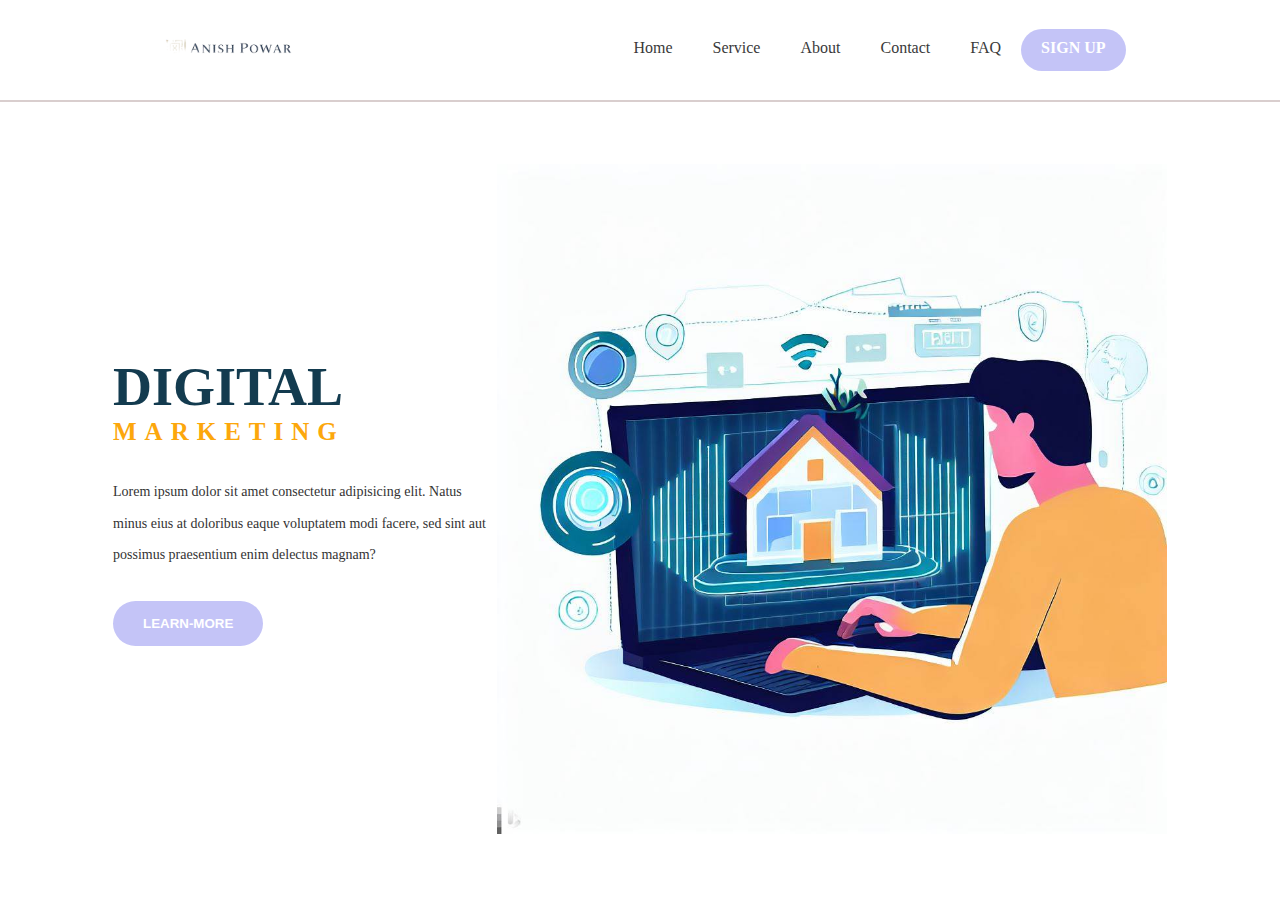
<file: FlexBox/index.html>
<!DOCTYPE html>
<html lang="en">
<head>
    <meta charset="UTF-8">
    <meta http-equiv="X-UA-Compatible" content="IE=edge">
    <meta name="viewport" content="width=device-width, initial-scale=1.0">
    <title>Document</title>
    <link rel="stylesheet" href="style.css">
</head>
<body>

    <header>
        <div class="logo">
            <img src="./assets/Free_Sample_By_Wix-removebg-preview.png" alt="Logo" width="150px">
        </div>

        <nav>
            <ul>
                <li><a href="#">Home</a></li>
                <li><a href="#">Service</a></li>
                <li><a href="#">About</a></li>
                <li><a href="#">Contact</a></li>
                <li><a href="#">FAQ</a></li>
                <li><a href="#" class="sign-btn">Sign Up</a></li>
            </ul>

        </nav>
    </header>

    <main>
        <div class="content-left">
            <h1>Digital</h1>
            <h2>Marketing</h2>
            <p>Lorem ipsum dolor sit amet consectetur adipisicing elit. Natus minus eius at doloribus eaque voluptatem modi facere, sed sint aut possimus praesentium enim delectus magnam?</p>
            <button class="cta">Learn-more</button>
        </div>
        <div class="content-right">
            <img class="hero-image" src="./assets/OIG.jpg" alt="">
        </div>
    </main>

    
</body>
</html>
</file>
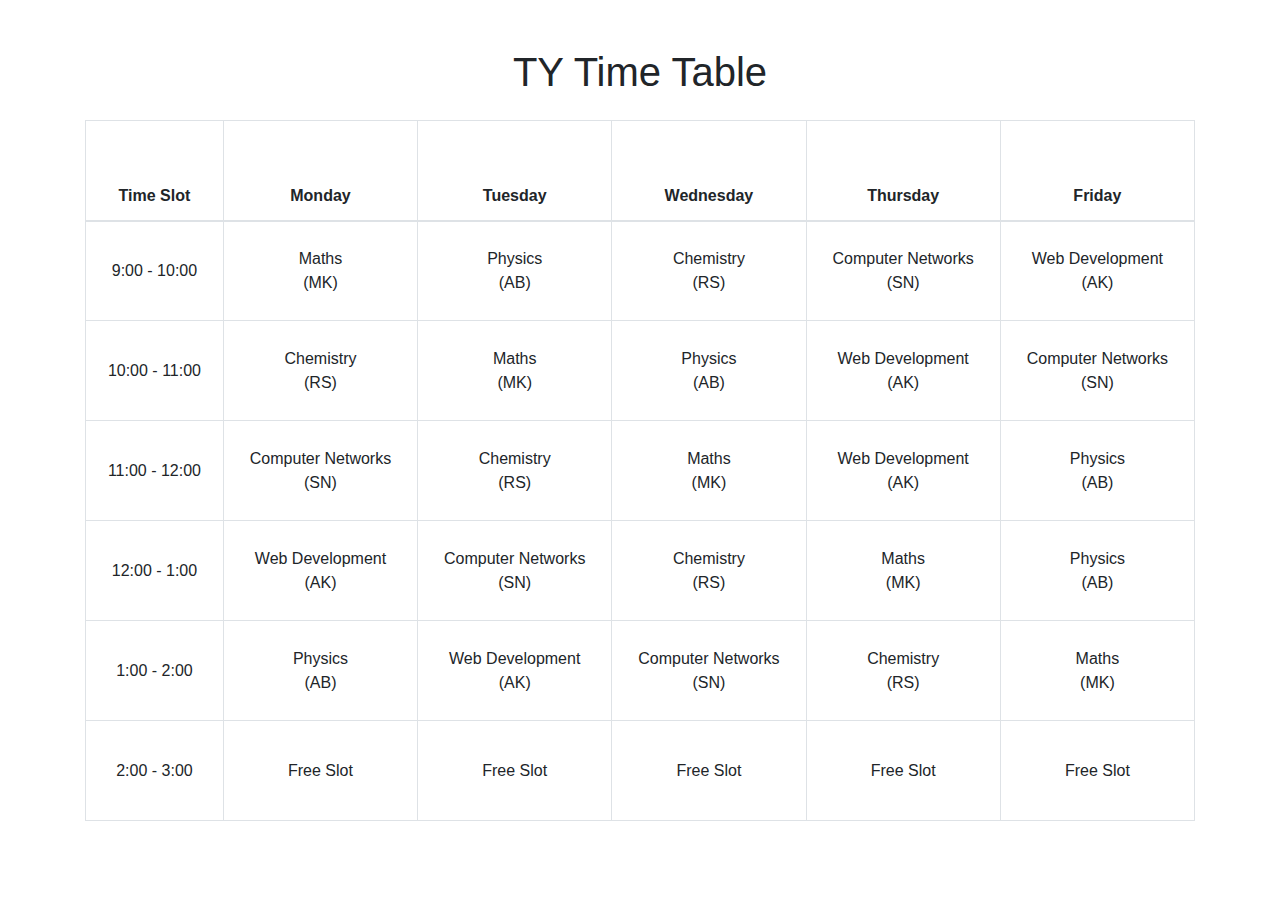
<file: Problem1/index.html>
<!DOCTYPE html>
<html>

<head>
    <title>TY Time Table</title>
    <meta charset="UTF-8">
    <meta name="viewport" content="width=device-width, initial-scale=1.0">
    <link rel="stylesheet" href="https://maxcdn.bootstrapcdn.com/bootstrap/4.0.0/css/bootstrap.min.css">
    <style>
        .table td,
        .table th {
            text-align: center;
            vertical-align: middle;
            height: 100px;
        }
    </style>
</head>

<body>
    <div class="container mt-5">
        <h1 class="text-center mb-4">TY Time Table</h1>
        <table class="table table-bordered">
            <thead>
                <tr>
                    <th>Time Slot</th>
                    <th>Monday</th>
                    <th>Tuesday</th>
                    <th>Wednesday</th>
                    <th>Thursday</th>
                    <th>Friday</th>
                </tr>
            </thead>
            <tbody>
                <tr>
                    <td>9:00 - 10:00</td>
                    <td>Maths<br>(MK)</td>
                    <td>Physics<br>(AB)</td>
                    <td>Chemistry<br>(RS)</td>
                    <td>Computer Networks<br>(SN)</td>
                    <td>Web Development<br>(AK)</td>
                </tr>
                <tr>
                    <td>10:00 - 11:00</td>
                    <td>Chemistry<br>(RS)</td>
                    <td>Maths<br>(MK)</td>
                    <td>Physics<br>(AB)</td>
                    <td>Web Development<br>(AK)</td>
                    <td>Computer Networks<br>(SN)</td>
                </tr>
                <tr>
                    <td>11:00 - 12:00</td>
                    <td>Computer Networks<br>(SN)</td>
                    <td>Chemistry<br>(RS)</td>
                    <td>Maths<br>(MK)</td>
                    <td>Web Development<br>(AK)</td>
                    <td>Physics<br>(AB)</td>
                </tr>
                <tr>
                    <td>12:00 - 1:00</td>
                    <td>Web Development<br>(AK)</td>
                    <td>Computer Networks<br>(SN)</td>
                    <td>Chemistry<br>(RS)</td>
                    <td>Maths<br>(MK)</td>
                    <td>Physics<br>(AB)</td>
                </tr>
                <tr>
                    <td>1:00 - 2:00</td>
                    <td>Physics<br>(AB)</td>
                    <td>Web Development<br>(AK)</td>
                    <td>Computer Networks<br>(SN)</td>
                    <td>Chemistry<br>(RS)</td>
                    <td>Maths<br>(MK)</td>
                </tr>
                <tr>
                    <td>2:00 - 3:00</td>
                    <td>Free Slot</td>
                    <td>Free Slot</td>
                    <td>Free Slot</td>
                    <td>Free Slot</td>
                    <td>Free Slot</td>
                </tr>
            </tbody>
        </table>
    </div>
</body>

</html>
</file>
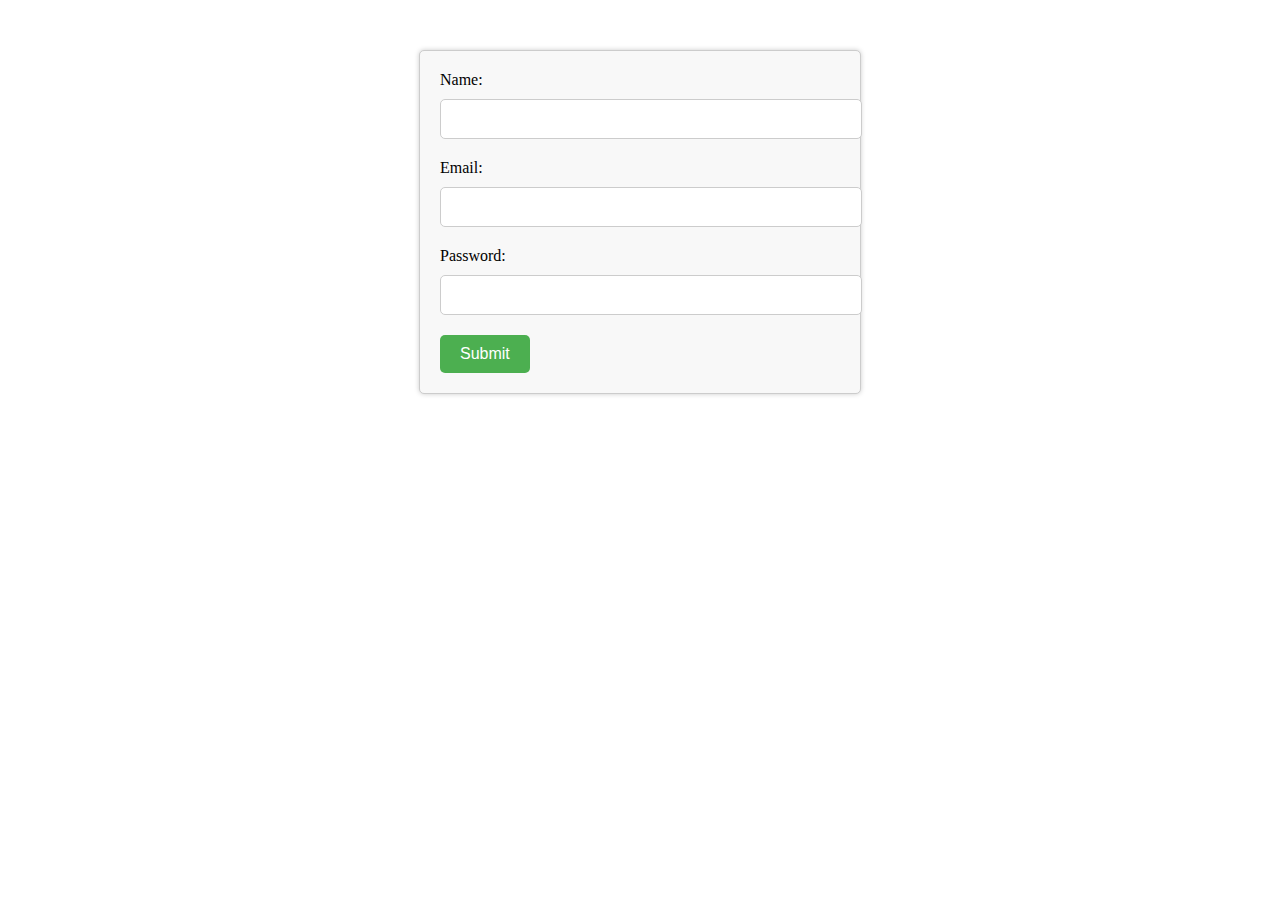
<file: Problem12/index.html>
<!DOCTYPE html>
<html>
<head>
	<title>Styled Form</title>
	<style>
		form {
			margin: 50px auto;
			width: 400px;
			padding: 20px;
			background-color: #f8f8f8;
			border: 1px solid #ccc;
			border-radius: 5px;
			box-shadow: 0 0 5px #ccc;
		}

		label {
			display: block;
			margin-bottom: 10px;
			font-size: 16px;
		}

		input[type="text"],
		input[type="email"],
		input[type="password"] {
			width: 100%;
			padding: 10px;
			border-radius: 5px;
			border: 1px solid #ccc;
			font-size: 16px;
			margin-bottom: 20px;
		}

		input[type="submit"] {
			background-color: #4CAF50;
			color: white;
			padding: 10px 20px;
			border: none;
			border-radius: 5px;
			cursor: pointer;
			font-size: 16px;
		}

		input[type="submit"]:hover {
			background-color: #3e8e41;
		}
	</style>
</head>
<body>
	<form>
		<label for="name">Name:</label>
		<input type="text" id="name" name="name">

		<label for="email">Email:</label>
		<input type="email" id="email" name="email">

		<label for="password">Password:</label>
		<input type="password" id="password" name="password">

		<input type="submit" value="Submit">
	</form>
</body>
</html>
</file>
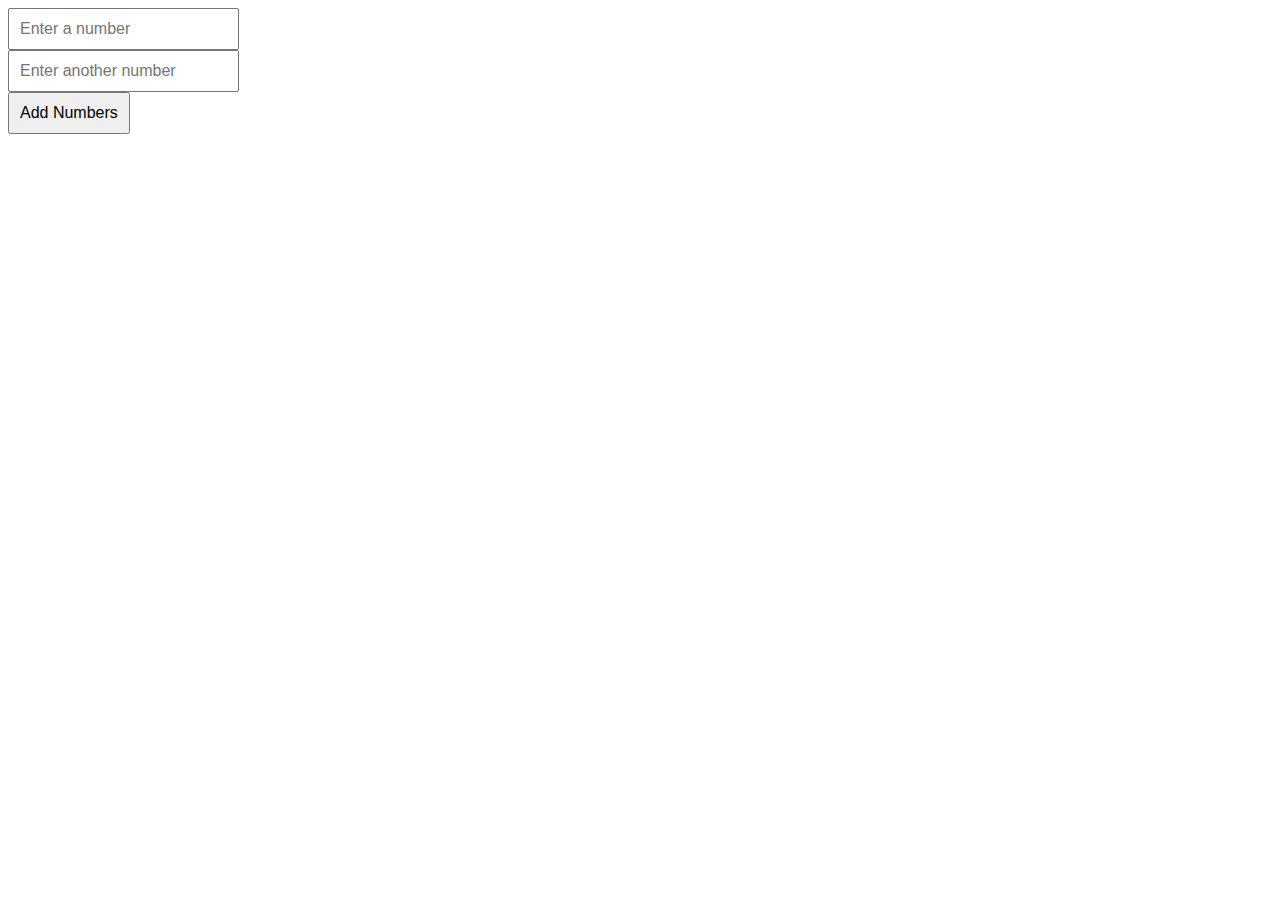
<file: Problem14/index.html>
<!DOCTYPE html>
<html>
<head>
	<title>jQuery Example</title>
	<script src="https://code.jquery.com/jquery-3.6.0.min.js"></script>
	<style>
		input {
			padding: 10px;
			font-size: 16px;
		}
		button {
			padding: 10px;
			font-size: 16px;
		}
	</style>
</head>
<body>
	<form>
		<input type="text" id="num1" placeholder="Enter a number">
		<br>
		<input type="text" id="num2" placeholder="Enter another number">
		<br>
		<button type="button" id="btn">Add Numbers</button>
	</form>

	<script>
		// define a click event handler function
		$("#btn").click(function() {
			// get the values of the input fields and store them in variables
			var num1 = $("#num1").val();
			var num2 = $("#num2").val();

			// convert the values to numbers and perform addition
			var sum = parseInt(num1) + parseInt(num2);

			// display the result in an alert message
			alert("The sum of " + num1 + " and " + num2 + " is " + sum);
		});
	</script>
</body>
</html>
</file>
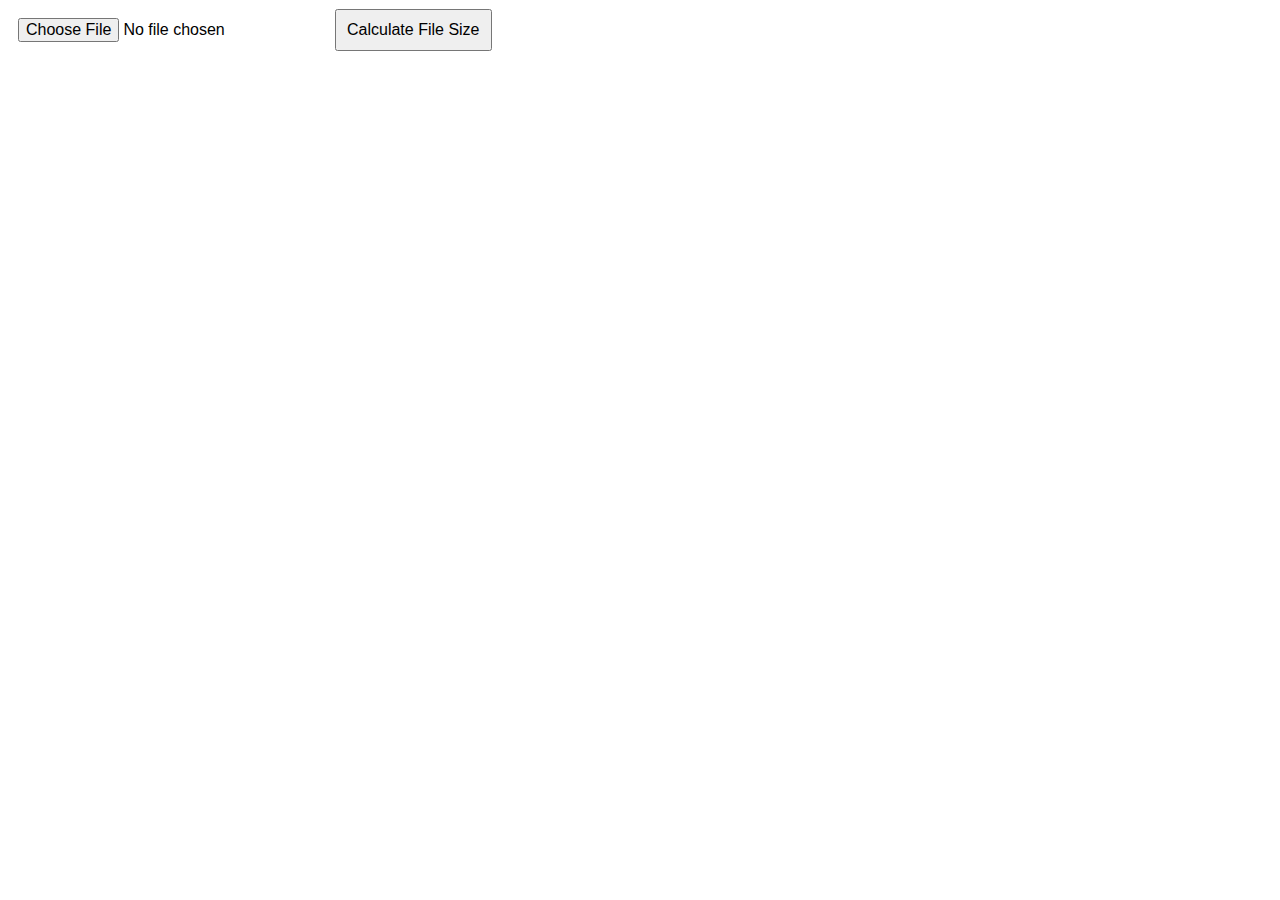
<file: Problem15/index.html>
<!DOCTYPE html>
<html>
<head>
	<title>File Size Calculator</title>
	<script src="https://code.jquery.com/jquery-3.6.0.min.js"></script>
	<style>
		input {
			padding: 10px;
			font-size: 16px;
		}
		button {
			padding: 10px;
			font-size: 16px;
		}
	</style>
</head>
<body>
	<form>
		<input type="file" id="file" name="file">
		<button type="button" id="btn">Calculate File Size</button>
	</form>

	<div id="result"></div>

	<script>
		// define a click event handler function for the button
		$("#btn").click(function() {
			// get the selected file and check if it is valid
			var file = $("#file").prop("files")[0];
			if (!file) {
				$("#result").html("Please select a file.");
				return;
			}

			// calculate the file size in bytes
			var size = file.size;

			// convert the size to KB, MB, or GB as appropriate
			if (size < 1024) {
				size = size + " bytes";
			} else if (size < 1048576) {
				size = (size / 1024).toFixed(2) + " KB";
			} else if (size < 1073741824) {
				size = (size / 1048576).toFixed(2) + " MB";
			} else {
				size = (size / 1073741824).toFixed(2) + " GB";
			}

			// display the result to the user
			$("#result").html("The size of the selected file is " + size + ".");
		});
	</script>
</body>
</html>
</file>
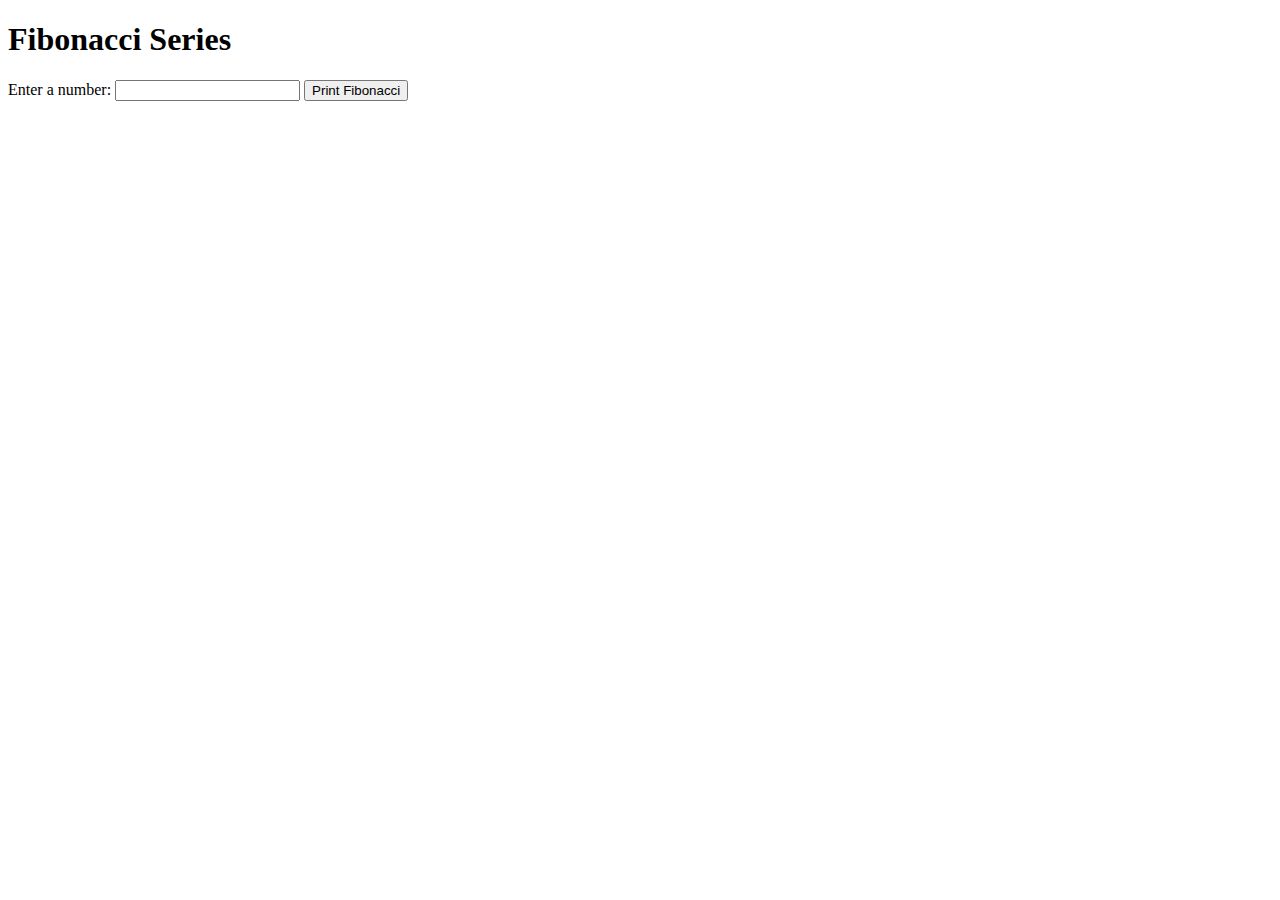
<file: Problem17/index.html>
<!DOCTYPE html>
<html>
  <head>
    <title>Fibonacci Series</title>
  </head>
  <body>
    <h1>Fibonacci Series</h1>
    <label for="inputNum">Enter a number:</label>
    <input type="number" id="inputNum">
    <button onclick="printFibonacci()">Print Fibonacci</button>
    <p id="fibonacci"></p>
    <script src="./script.js"></script>
  </body>
</html>
</file>
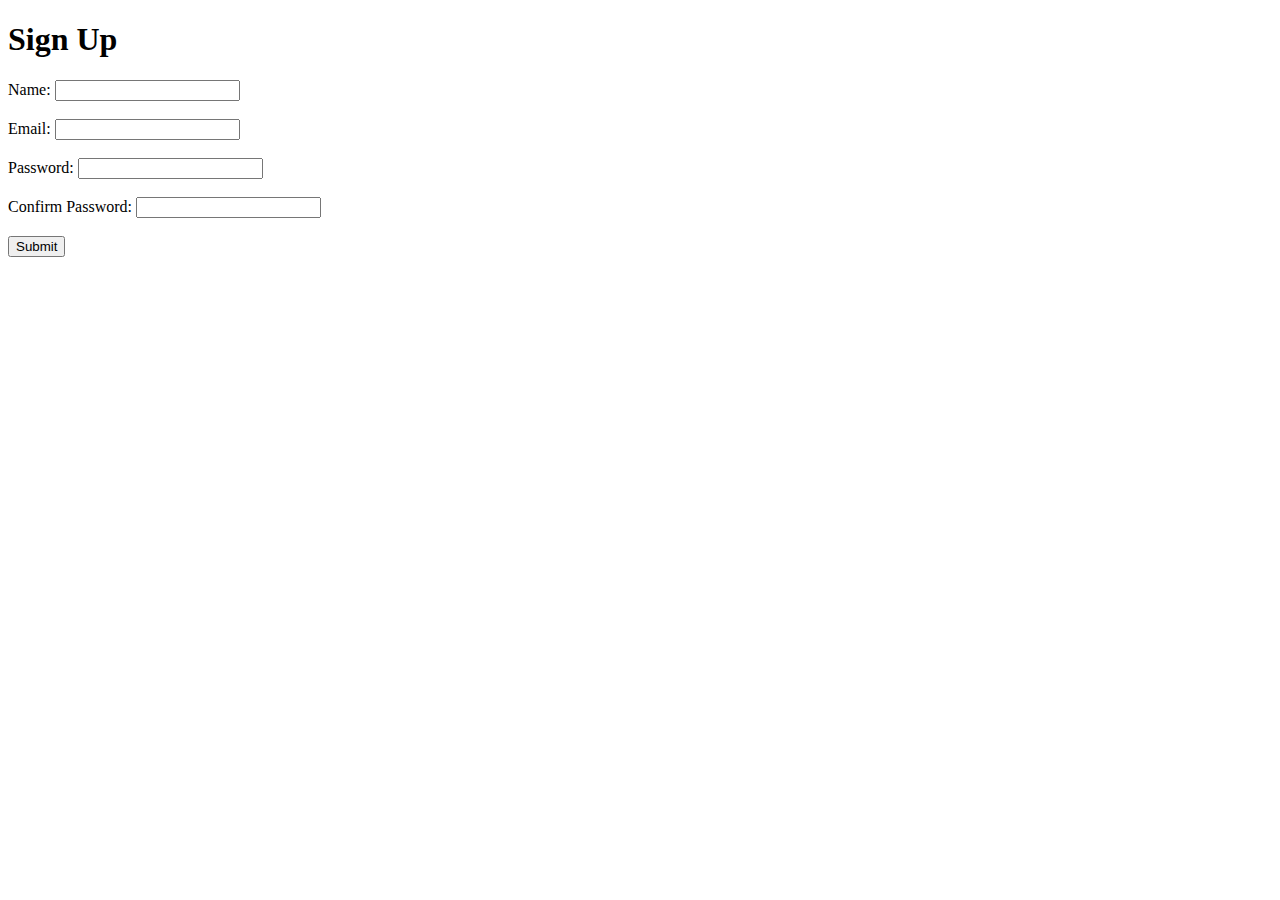
<file: Problem18/index.html>
<!DOCTYPE html>
<html>
  <head>
    <title>Sign Up Page</title>
    <script src="script.js"></script>
  </head>
  <body>
    <h1>Sign Up</h1>

    <div id="form" style="display:block">
        <form name="signupForm" onsubmit="return validateForm()" >
            <label for="name">Name:</label>
            <input type="text" id="name" name="name"><br><br>
            <label for="email">Email:</label>
            <input type="email" id="email" name="email"><br><br>
            <label for="password">Password:</label>
            <input type="password" id="password" name="password"><br><br>
            <label for="confirmPassword">Confirm Password:</label>
            <input type="password" id="confirmPassword" name="confirmPassword"><br><br>
            <input type="submit" value="Submit">
          </form>
    </div>
    
    <div id="login" style="display:none">
      <h2>Welcome, <span id="username"></span>!</h2>
    </div>
  </body>
</html>
</file>
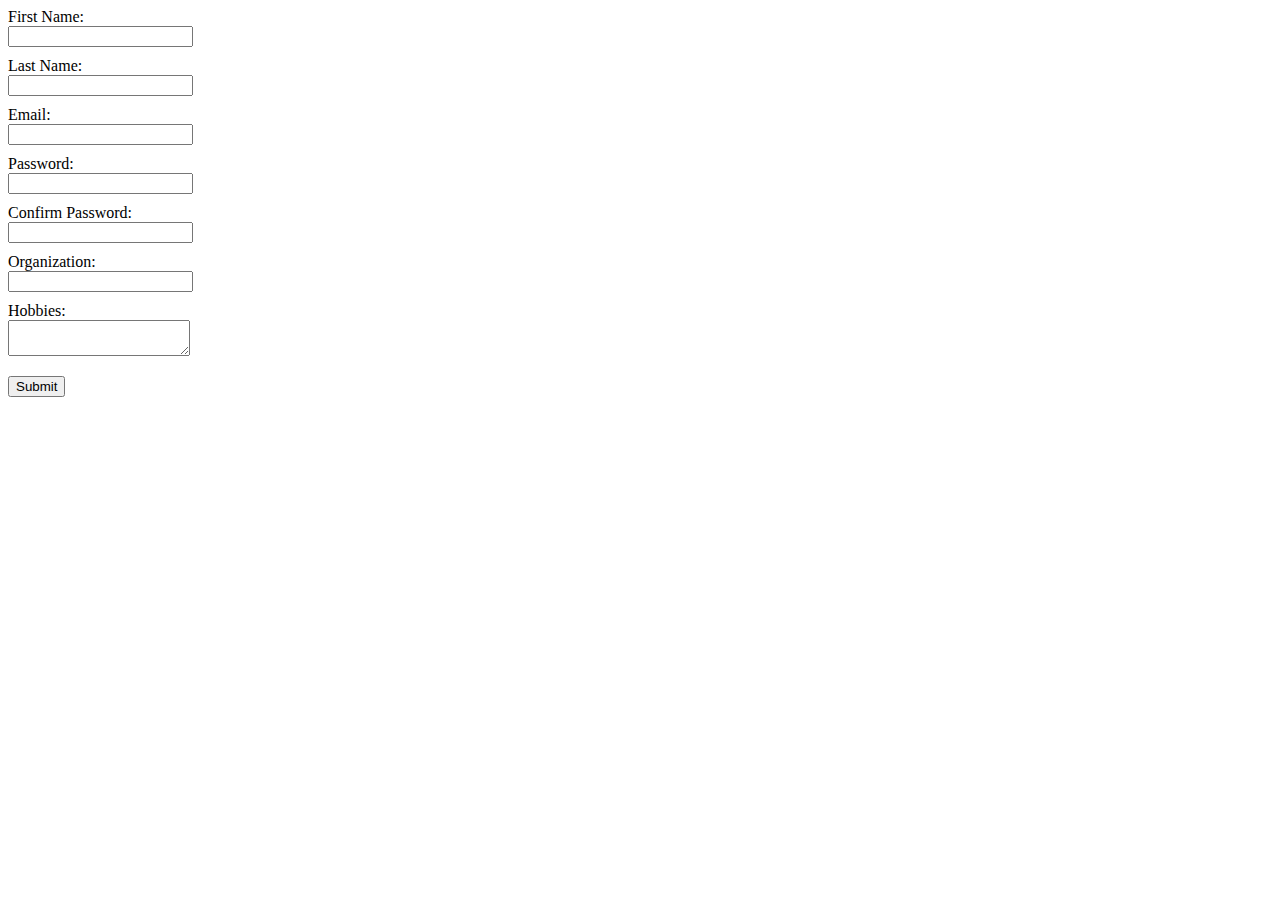
<file: Problem19/index.html>
<!DOCTYPE html>
<html lang="en">
<head>
    <meta charset="UTF-8">
    <meta http-equiv="X-UA-Compatible" content="IE=edge">
    <meta name="viewport" content="width=device-width, initial-scale=1.0">
    <title>Document</title>
    <link rel="stylesheet" href="./style.css">
</head>
<body>

    <form id="registration-form">
        <label for="first-name">First Name:</label>
        <input type="text" id="first-name" name="first-name" required>
      
        <label for="last-name">Last Name:</label>
        <input type="text" id="last-name" name="last-name" required>
      
        <label for="email">Email:</label>
        <input type="email" id="email" name="email" required>
      
        <label for="password">Password:</label>
        <input type="password" id="password" name="password" required>
      
        <label for="confirm-password">Confirm Password:</label>
        <input type="password" id="confirm-password" name="confirm-password" required>
      
        <label for="organization">Organization:</label>
        <input type="text" id="organization" name="organization" required>
      
        <label for="hobbies">Hobbies:</label>
        <textarea id="hobbies" name="hobbies"></textarea>
      
        <button type="submit">Submit</button>
      </form>
      
      <div id="result"></div>

      <script src="./script.js"></script>
      
</body>
</html>
</file>
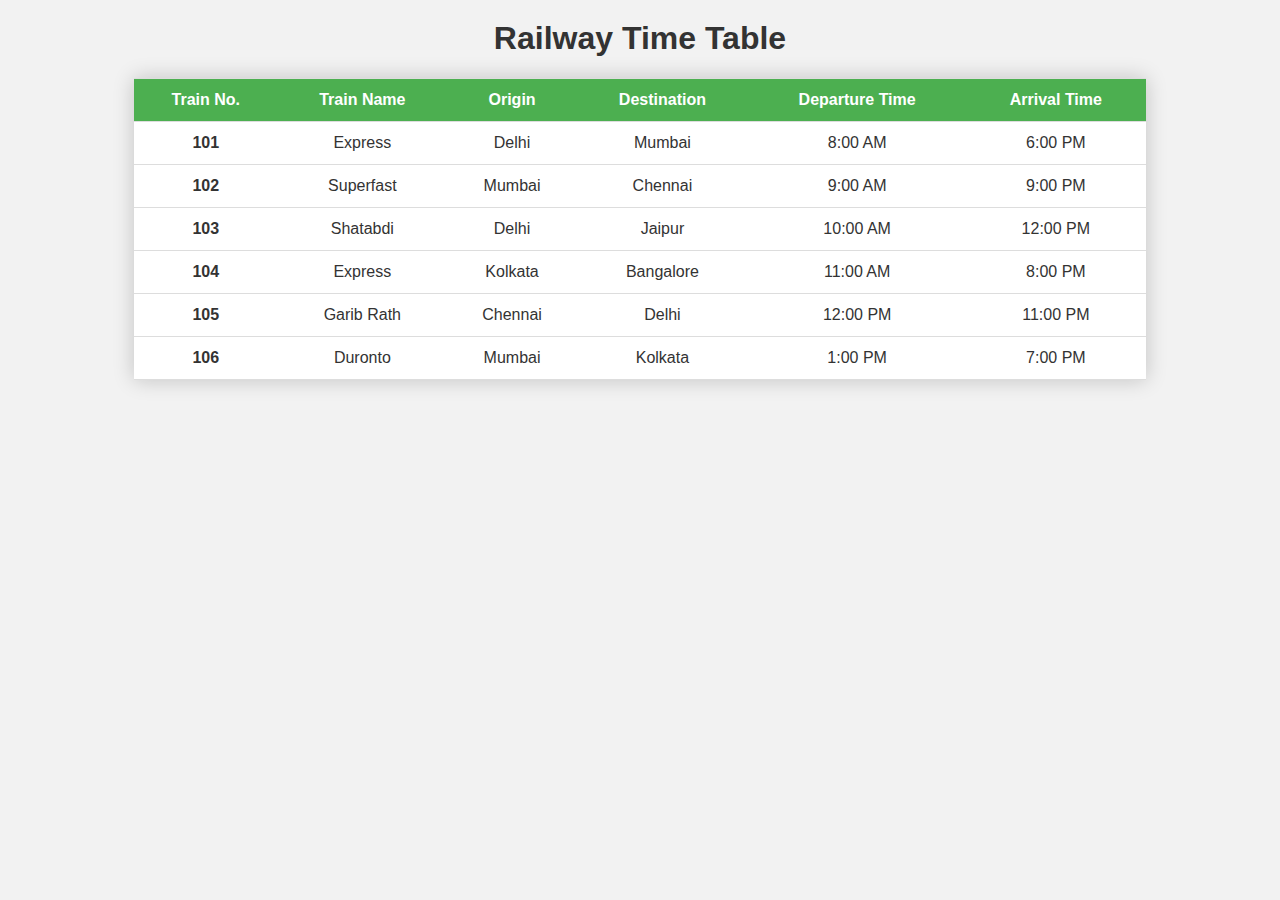
<file: Problem2/index.html>
<!DOCTYPE html>
<html>
<head>
	<title>Railway Time Table</title>
	<meta charset="UTF-8">
	<meta name="viewport" content="width=device-width, initial-scale=1.0">
	<style>
		body {
			background-color: #f2f2f2;
			font-family: Arial, sans-serif;
			color: #333;
		}
		h1 {
			text-align: center;
			margin-top: 20px;
		}
		table {
			margin: auto;
			border-collapse: collapse;
			width: 80%;
			background-color: #fff;
			box-shadow: 0 0 20px rgba(0,0,0,0.2);
		}
		th, td {
			padding: 12px;
			text-align: center;
			border-bottom: 1px solid #ddd;
		}
		th {
			background-color: #4CAF50;
			color: white;
			font-weight: bold;
			border-top: 1px solid #ddd;
		}
		td:first-child {
			font-weight: bold;
		}
	</style>
</head>
<body>
	<h1>Railway Time Table</h1>
	<table>
		<thead>
			<tr>
				<th>Train No.</th>
				<th>Train Name</th>
				<th>Origin</th>
				<th>Destination</th>
				<th>Departure Time</th>
				<th>Arrival Time</th>
			</tr>
		</thead>
		<tbody>
			<tr>
				<td>101</td>
				<td>Express</td>
				<td>Delhi</td>
				<td>Mumbai</td>
				<td>8:00 AM</td>
				<td>6:00 PM</td>
			</tr>
			<tr>
				<td>102</td>
				<td>Superfast</td>
				<td>Mumbai</td>
				<td>Chennai</td>
				<td>9:00 AM</td>
				<td>9:00 PM</td>
			</tr>
			<tr>
				<td>103</td>
				<td>Shatabdi</td>
				<td>Delhi</td>
				<td>Jaipur</td>
				<td>10:00 AM</td>
				<td>12:00 PM</td>
			</tr>
			<tr>
				<td>104</td>
				<td>Express</td>
				<td>Kolkata</td>
				<td>Bangalore</td>
				<td>11:00 AM</td>
				<td>8:00 PM</td>
			</tr>
			<tr>
				<td>105</td>
				<td>Garib Rath</td>
				<td>Chennai</td>
				<td>Delhi</td>
				<td>12:00 PM</td>
				<td>11:00 PM</td>
			</tr>
			<tr>
				<td>106</td>
				<td>Duronto</td>
				<td>Mumbai</td>
				<td>Kolkata</td>
				<td>1:00 PM</td>
				<td>7:00 PM</td>
			</tr>
		</tbody>
	</table>
</body>
</html>
</file>
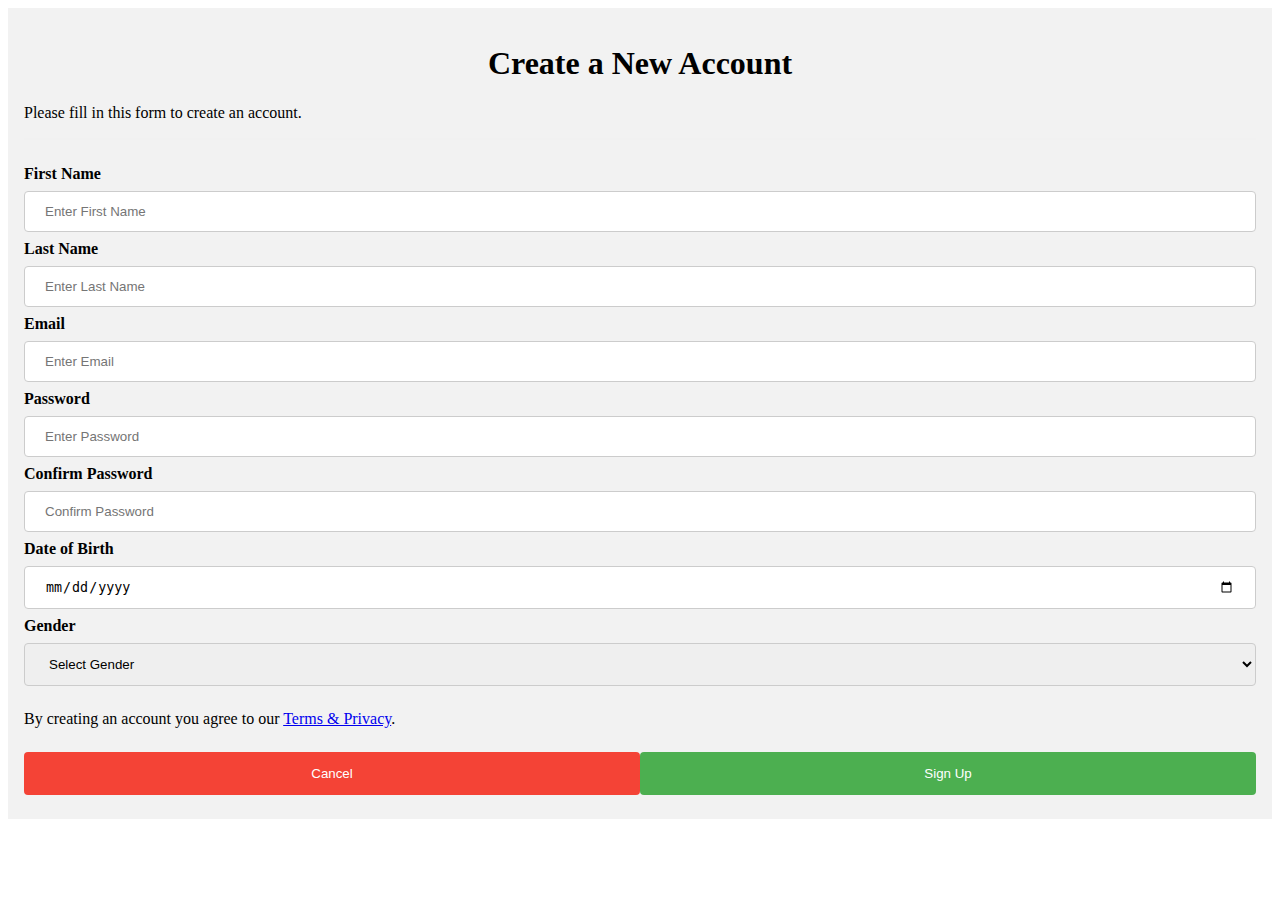
<file: Problem3/index.html>
<!DOCTYPE html>
<html>
<head>
	<title>Facebook Registration Form</title>
	<meta charset="UTF-8">
	<meta name="viewport" content="width=device-width, initial-scale=1.0">
	<link rel="stylesheet" href="style.css">
</head>
<body>
	<div class="container">
		<form id="reg-form" method="POST" action="#">
			<h1>Create a New Account</h1>
			<p>Please fill in this form to create an account.</p>
			<hr>
			<label for="firstname"><b>First Name</b></label>
			<input type="text" placeholder="Enter First Name" name="firstname" required>

			<label for="lastname"><b>Last Name</b></label>
			<input type="text" placeholder="Enter Last Name" name="lastname" required>

			<label for="email"><b>Email</b></label>
			<input type="email" placeholder="Enter Email" name="email" required>

			<label for="password"><b>Password</b></label>
			<input type="password" placeholder="Enter Password" name="password" required>

			<label for="confirm-password"><b>Confirm Password</b></label>
			<input type="password" placeholder="Confirm Password" name="confirm-password" required>

			<label for="birthdate"><b>Date of Birth</b></label>
			<input type="date" placeholder="Enter Birthdate" name="birthdate" required>

			<label for="gender"><b>Gender</b></label>
			<select name="gender" required>
				<option value="">Select Gender</option>
				<option value="Male">Male</option>
				<option value="Female">Female</option>
				<option value="Other">Other</option>
			</select>

			<p>By creating an account you agree to our <a href="#">Terms & Privacy</a>.</p>

			<div class="clearfix">
				<button type="button" class="cancelbtn">Cancel</button>
				<button type="submit" class="signupbtn">Sign Up</button>
			</div>
		</form>
	</div>

	<script src="./validation.js"></script>
</body>
</html>
</file>
<file: FlexBox/style.css>
*{
    margin: 0;
    padding: 0;
    box-sizing: border-box;
}

header{

    height: 100px;
    /* background: red; */
    display: flex;
    justify-content: space-around;
    align-items: center;
}

ul{
    display: flex;
    list-style: none;
    align-items: center;
}

ul li a {
    padding: 0 20px;
    text-decoration: none;
    color: #3a3a3a;
    display: inline-block;
}

li a::after
{
    content: '';
    display: block;
    height: 4px;
    width: 0;
    background: #c4c4f7;
    transition: all .5s;

}

li a:hover::after{
    width: 100%;
}

main{
    display: flex;
    align-items: center;
    border-top: 2px solid rgb(217, 206, 206);
    height: calc(100vh - 100px);
    justify-content: center;
}

.hero-image
{
    max-width: 670px;
    height: auto;
}

.content-left
{
    width: 30%;
}

main h1{
    font-size: 54px;
    color: #133B4F;
    text-transform: uppercase;

}

main h2{
    font-size: 25px;
    color: #FCA70C;
    text-transform: uppercase;
    letter-spacing: 8px;
}

main p{
    font-size: 14px;
    font-weight: 400;
    color: #333;
    line-height: 31.5px;
    margin: 30px 0 ;
}

.cta{
    padding: 15px 30px;
    background: #C4c4f7;
    outline: none;
    border: none;
    font-weight: bold;
    color: white;
    text-transform: uppercase;
    border-radius: 30px;

}

.sign-btn{
    padding: 10px 20px;
    background: #C4c4f7;
    outline: none;
    border: none;
    font-weight: bold;
    color: white;
    text-transform: uppercase;
    border-radius: 30px;
}
</file>
<file: Problem19/style.css>
input[type="text"],
input[type="email"],
input[type="password"],
textarea {
  display: block;
  margin-bottom: 10px;
}

button[type="submit"] {
  margin-top: 10px;
}

#error-message {
  color: red;
}
</file>
<file: Problem3/style.css>
.container {
	padding: 16px;
	background-color: #f2f2f2;
}

input[type=text], input[type=password], input[type=email], select, input[type=date] {
	width: 100%;
	padding: 12px 20px;
	margin: 8px 0;
	display: inline-block;
	border: 1px solid #ccc;
	border-radius: 4px;
	box-sizing: border-box;
}

button {
	background-color: #4CAF50;
	color: white;
	padding: 14px 20px;
	margin: 8px 0;
	border: none;
	border-radius: 4px;
	cursor: pointer;
	float: right;
}

button:hover {
	opacity: 0.8;
}

.cancelbtn {
	background-color: #f44336;
}

.cancelbtn, .signupbtn {
	float: left;
	width: 50%;
}

.clearfix::after {
	content: "";
	clear: both;
	display: table;
}

h1 {
	text-align: center;
}

hr {
	border: 1px solid #f1f1f1;
	margin-bottom: 25px;
}
</file>
